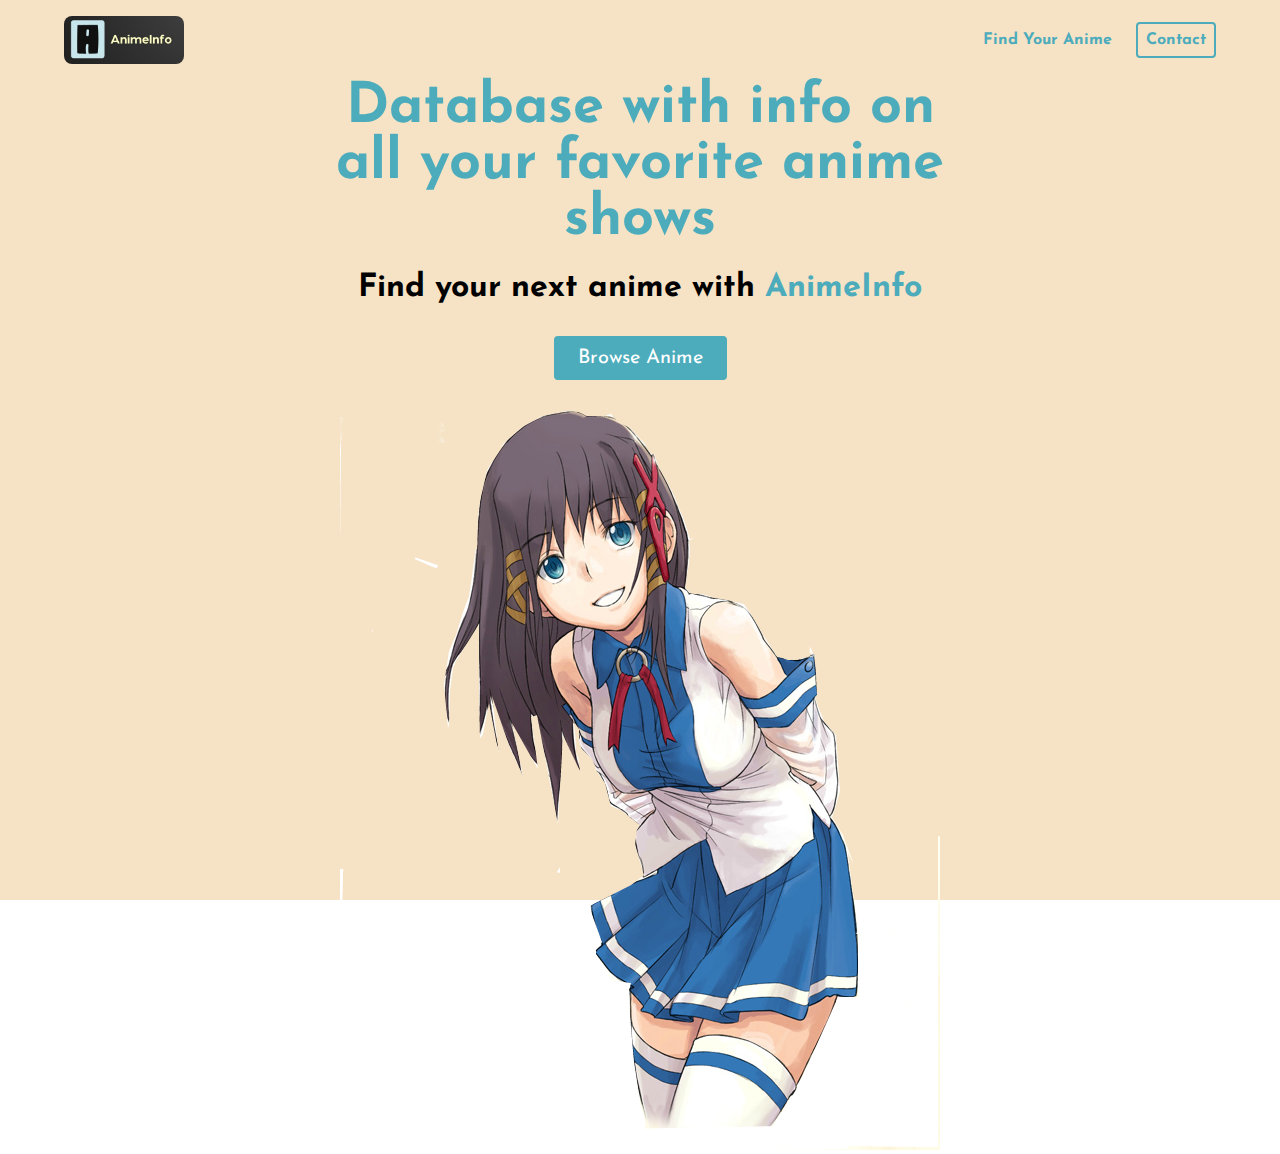
<file: index.html>
<!DOCTYPE html>
<html lang="en">
<head>
    <meta charset="UTF-8">
    <meta http-equiv="X-UA-Compatible" content="IE=edge">
    <meta name="viewport" content="width=device-width, initial-scale=1.0">
    <link rel="stylesheet" href="./styles.css">
    <title>AnimeInfo</title>
</head>

<body>
    <section id="landing">

        <nav>
            <div class="nav__container">
                <img class="logo" src="./assets/Anime-Info__logo.JPG" alt="AnimeInfo Logo">
                <ul class="nav__links">
                    <a href="./browse.html"><li class="nav__link">Find Your Anime</li></a>
                    <a><li class="nav__link nav__link--primary">Contact</li></a>
                </ul>
            </div>
        </nav>

        <header>
            <div class="header__container">
                <div class="header__description">
                    <h1 class="blue">Database with info on all your favorite anime shows</h1>
                    <h2>Find your next anime with <span class="blue">AnimeInfo</span></h2>
                </div>
                <a href="./browse.html">
                    <button class="btn">Browse Anime</button>
                </a>
                <figure class="header__img--wrapper">
                    <img src="./assets/Landing-Image.png" alt="" class="header__img">
                </figure>
            </div>
        </header>
    </section>
</body>

</html>
</file>
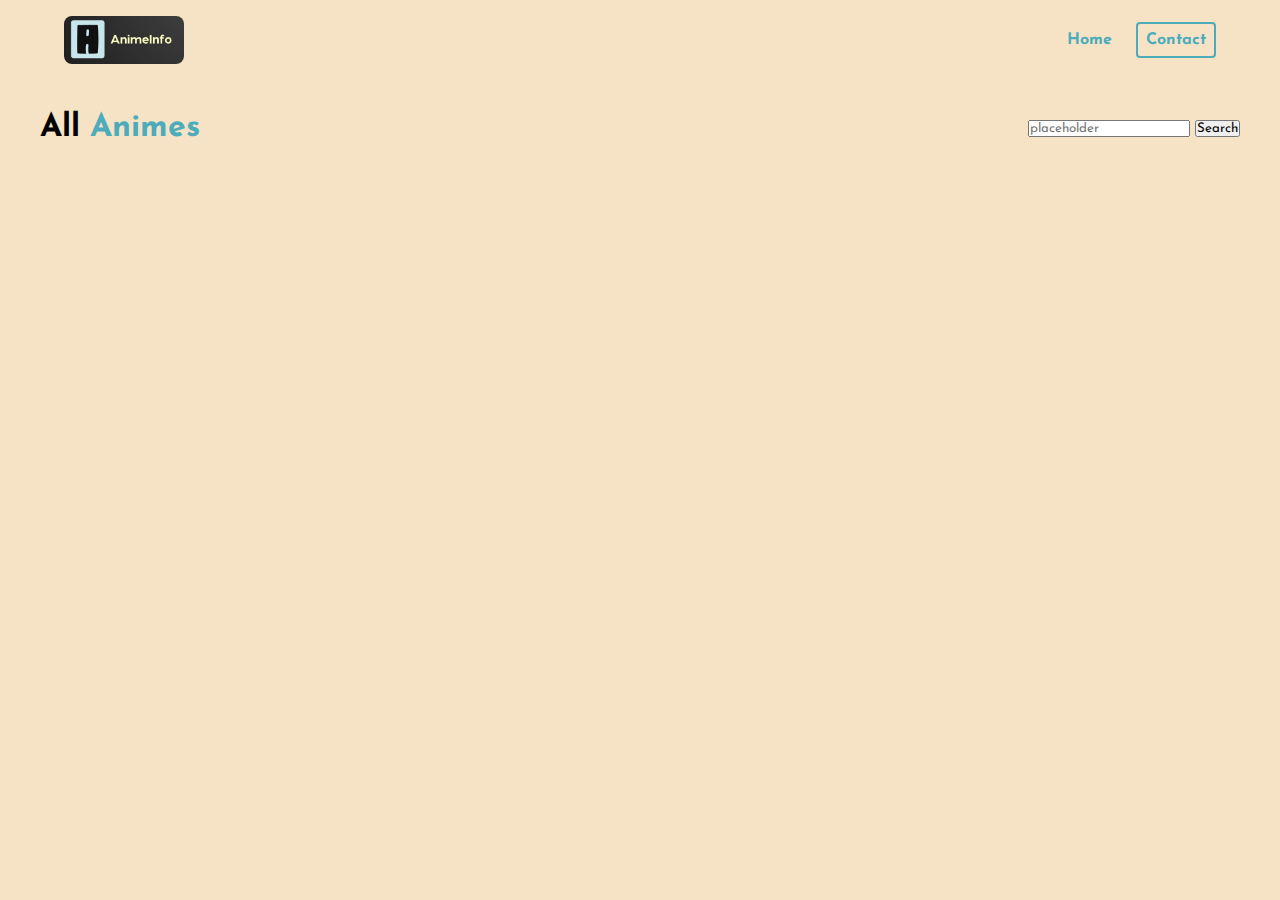
<file: browse.html>
<!DOCTYPE html>
<html lang="en">
<head>
    <meta charset="UTF-8">
    <meta http-equiv="X-UA-Compatible" content="IE=edge">
    <meta name="viewport" content="width=device-width, initial-scale=1.0">
    <link rel="stylesheet" href="./styles.css">
    <script src="./browse.js" defer></script>
    <title>AnimeInfo</title>
</head>

<body id="animes__body">
    <section>
        <nav>
            <div class="nav__container">
                <img class="logo" src="./assets/Anime-Info__logo.JPG" alt="AnimeInfo Logo">
                <ul class="nav__links">
                    <a href="./index.html"><li class="nav__link">Home</li></a>
                    <a><li class="nav__link nav__link--primary">Contact</li></a>
                </ul>
            </div>
        </nav>
    </section>

    <main id="animes__main">
        <section>
            <div class="container">
                <div class="row">

                    <div class="animes__header">
                        <h2>All <span class="blue">Animes</span></h2>
                        <form id="search__form">
                            <input placeholder="placeholder" name="search" id="search" type="text" class="validate">
                            <label for="search"><button type="submit">Search</button></label>
                        </form>
                    </div>
                    
                    <div class="anime__list">

                    </div>

                </div>
            </div>
        </section>
    </main>
        
    </section>
</body>

</html>
</file>
<file: styles.css>
@import url('https://fonts.googleapis.com/css2?family=Josefin+Sans:wght@400;700&display=swap');

* {
    margin: 0;
    padding: 0;
    box-sizing: border-box;
    font-family: 'Josefin Sans', sans-serif;
}

html {
    scroll-behavior: smooth;
}

nav {
    height: 80px;
    display: flex;
}

body {
    max-width: 100vw;
}

img {
    width: 100%;
}

p {
    line-height: 1.5;
}

a {
    text-decoration: none;
}

li {
    list-style: none;
}

h1 {
    font-size: 56px;
    color: #4CACBC;
    margin-bottom: 24px;
    text-align: center;
}

h2 {
    font-size: 32px;
    margin-bottom: 32px;
    text-align: center;
}

button {
    cursor: pointer;
}

button:active {
    transform: translateX(1px);
}

.btn {
    background-color: #4CACBC;
    color: white;
    padding: 12px 24px;
    font-size: 20px;
    border-radius: 4px;
    border: none;
  }

.blue {
    color: #4CACBC;
}

/* 

    NAVIGATION

*/

.nav__container {
    width: 100%;
    max-width: 1200px;
    padding: 0px 24px;
    display: flex;
    justify-content: space-between;
    align-content: center;
    margin: 0 auto;
}

.logo {
    height: 47.5px;
    width: 120px;
    border-radius: 8px;
    margin: auto 0;
}

.nav__links {
    display: flex;
    align-items: center;
}

.nav__link {
    margin-left: 16px;
    font-size: 16px;
    color: #4CACBC;
    font-weight: bold;
    padding: 8px;
}

.nav__link:hover {
    text-decoration: underline;
}

.nav__link--primary {
    border: 2px solid #4CACBC;
    border-radius: 4px;
}

.nav__link--primary:hover {
    text-decoration: none;
}

/* 

    LANDING PAGE

*/

#landing {
    background-color: #F6E3C5;
}

header {
    height: calc(100vh - 80px);
}

.header__container {
    width: 100%;
    height: 100%;
    max-width: 720px;
    display: flex;
    flex-direction: column;
    justify-content: space-around;
    align-items: center;
    margin: 0 auto;
}

.header__description {
    padding: 0 24px;
}

.header__img--wrapper {
    max-width: 600px;
    max-height: 770px;
}

/* 
**

BOOKS PAGE

**
*/

/* 

HEADER

*/

.animes__header {
    width: 100%;
    max-width: 1200px;
    display: flex;
    justify-content: space-between;
    align-items: center;
    margin: 0 auto;
    padding: 32px 0;
}

.animes__header h2 {
    margin: 0;
}

/* 

    ANIME LIST

*/
#animes__body {
    background-color: #F6E3C5;
}

.anime__list {
    display: flex;
    flex-wrap: wrap;
    width: 100%;
    max-width: 1000px;
    margin: 0 auto;
    padding: 0 20px;
}

.anime {
    width: calc(100% / 4);;
    padding: 12px;
}
</file>
